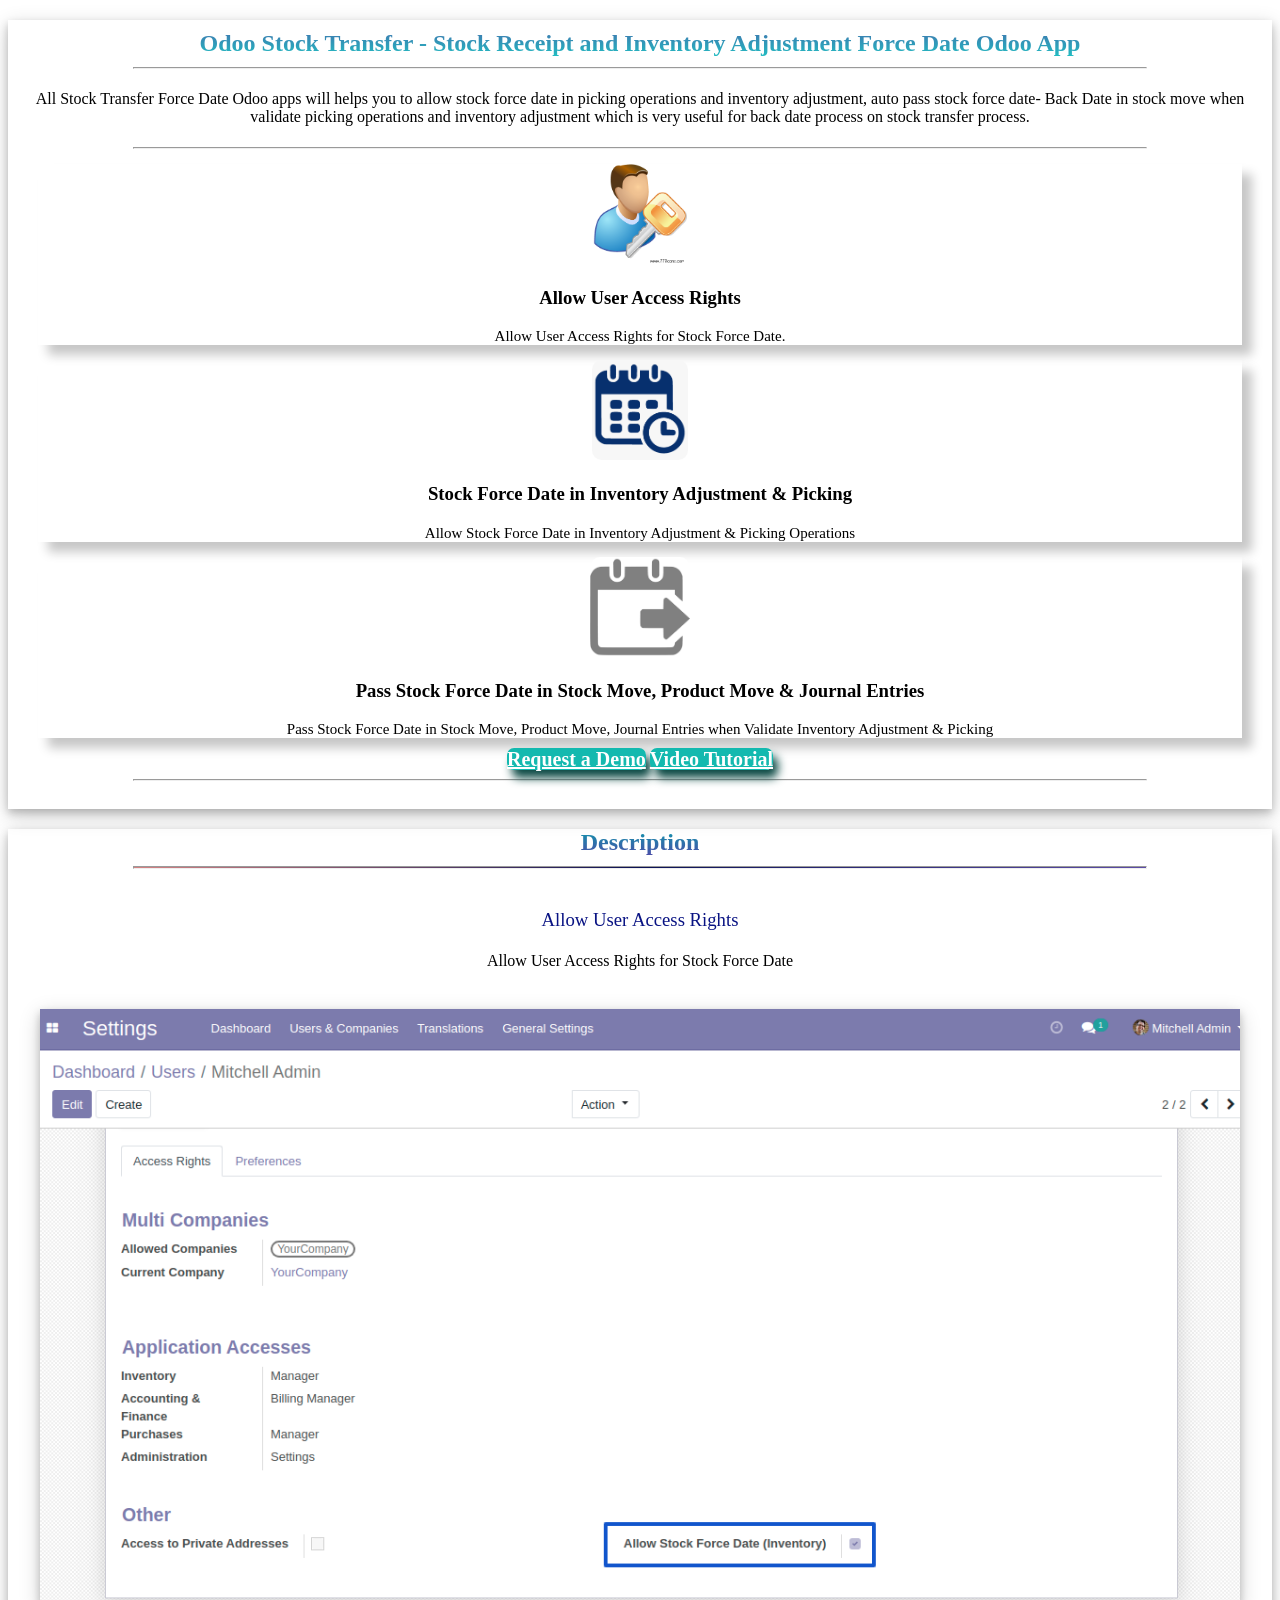
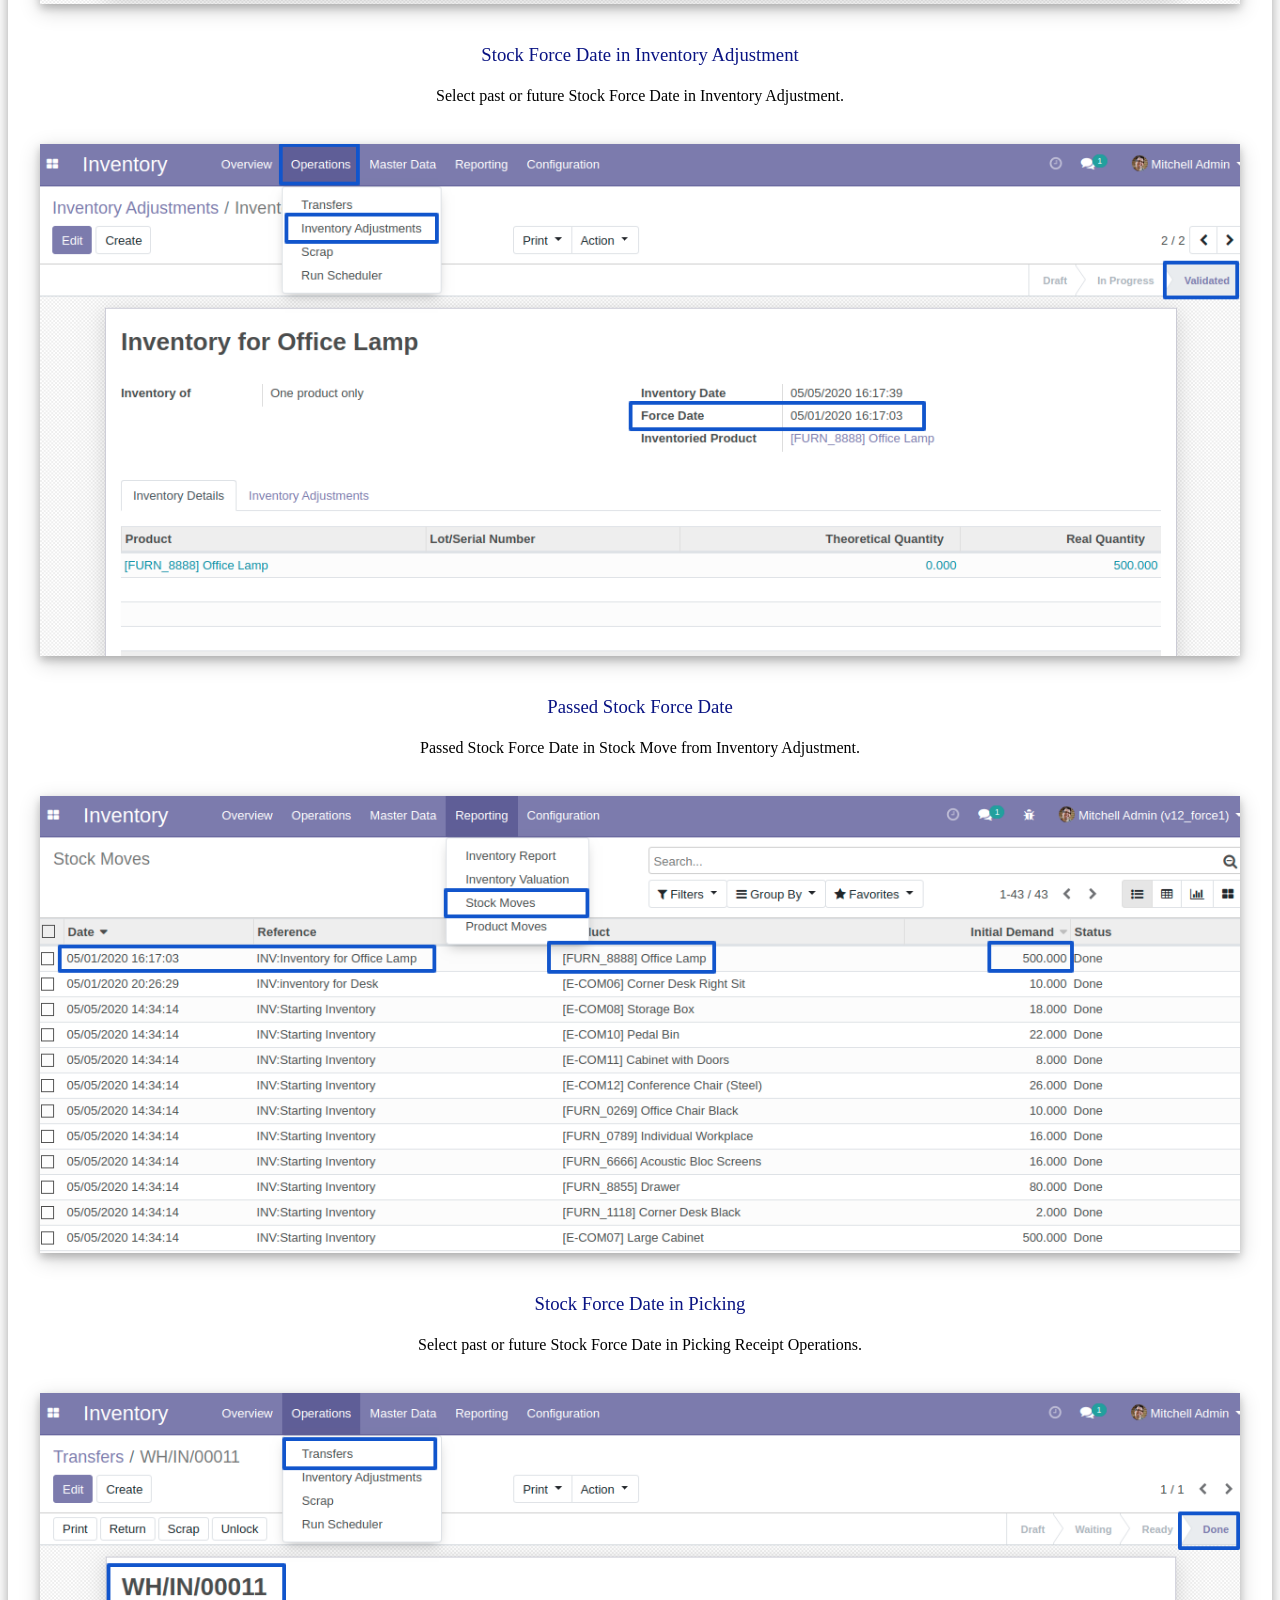
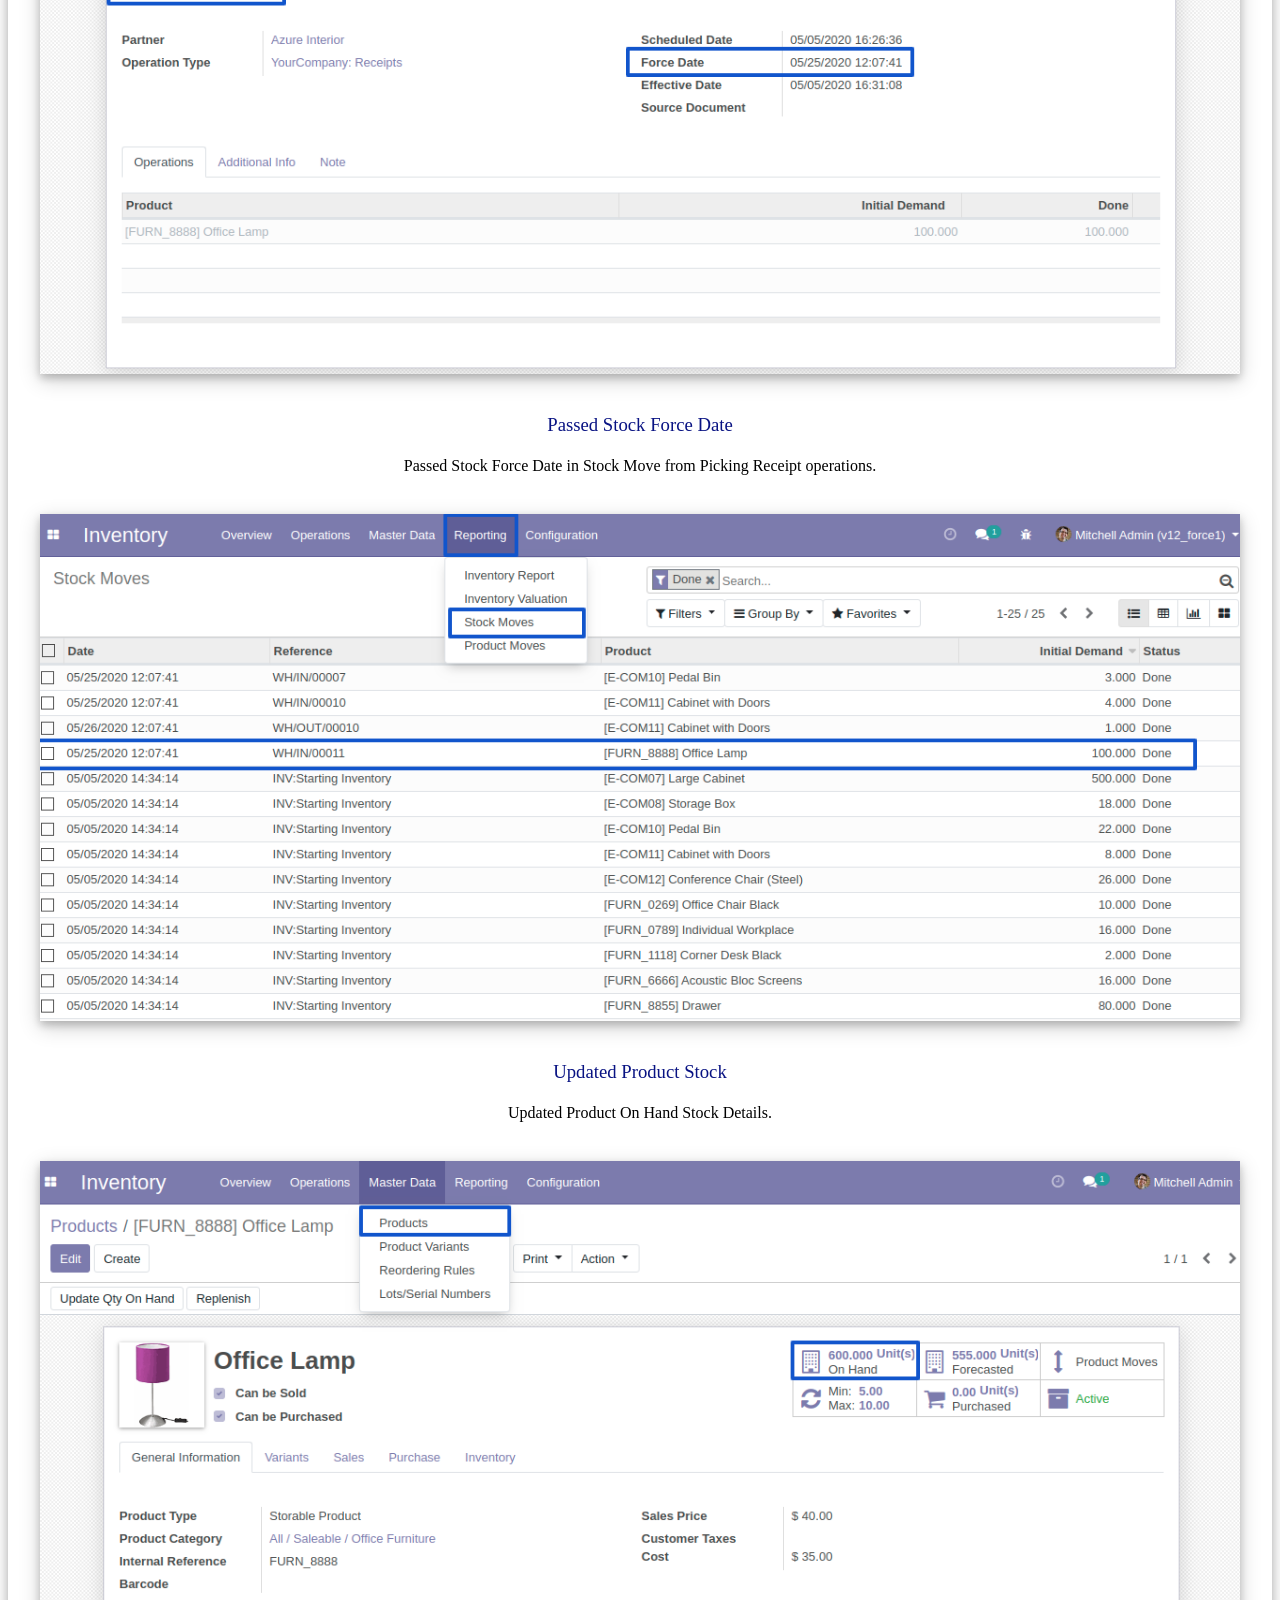
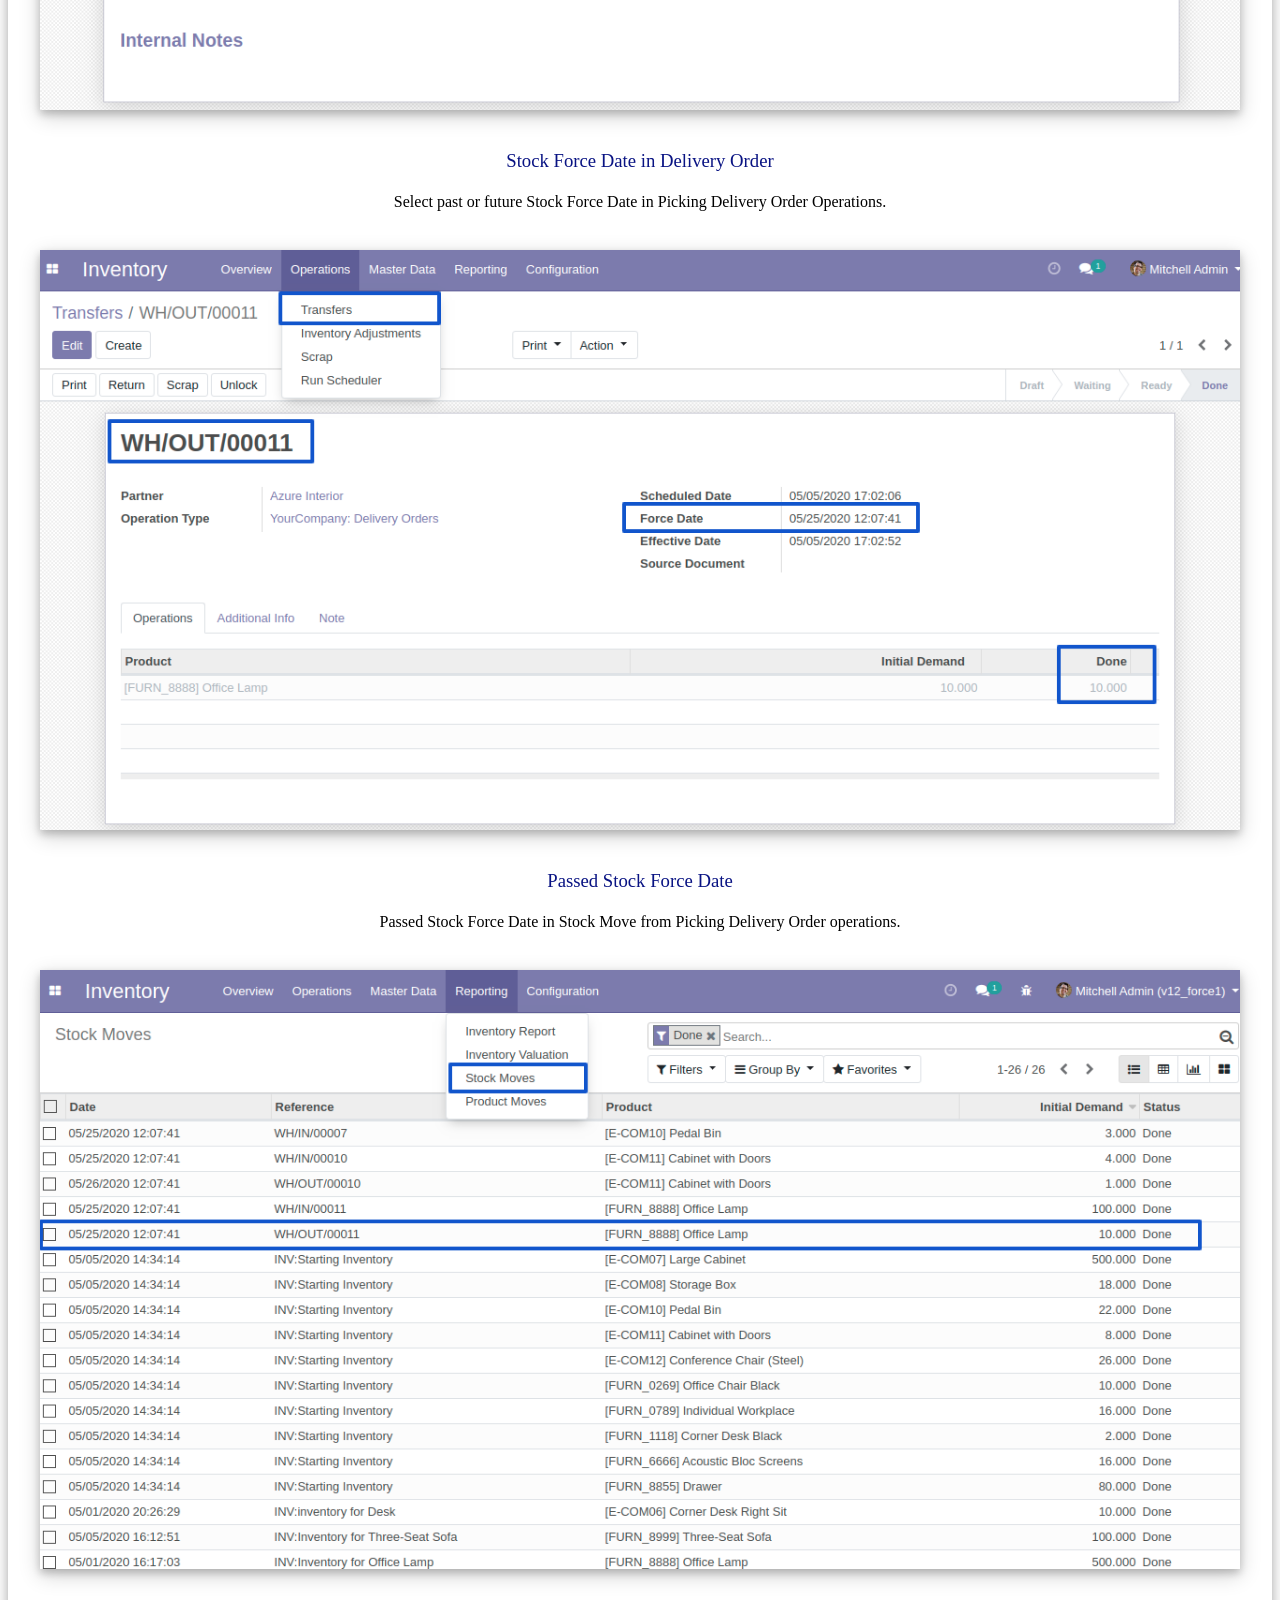
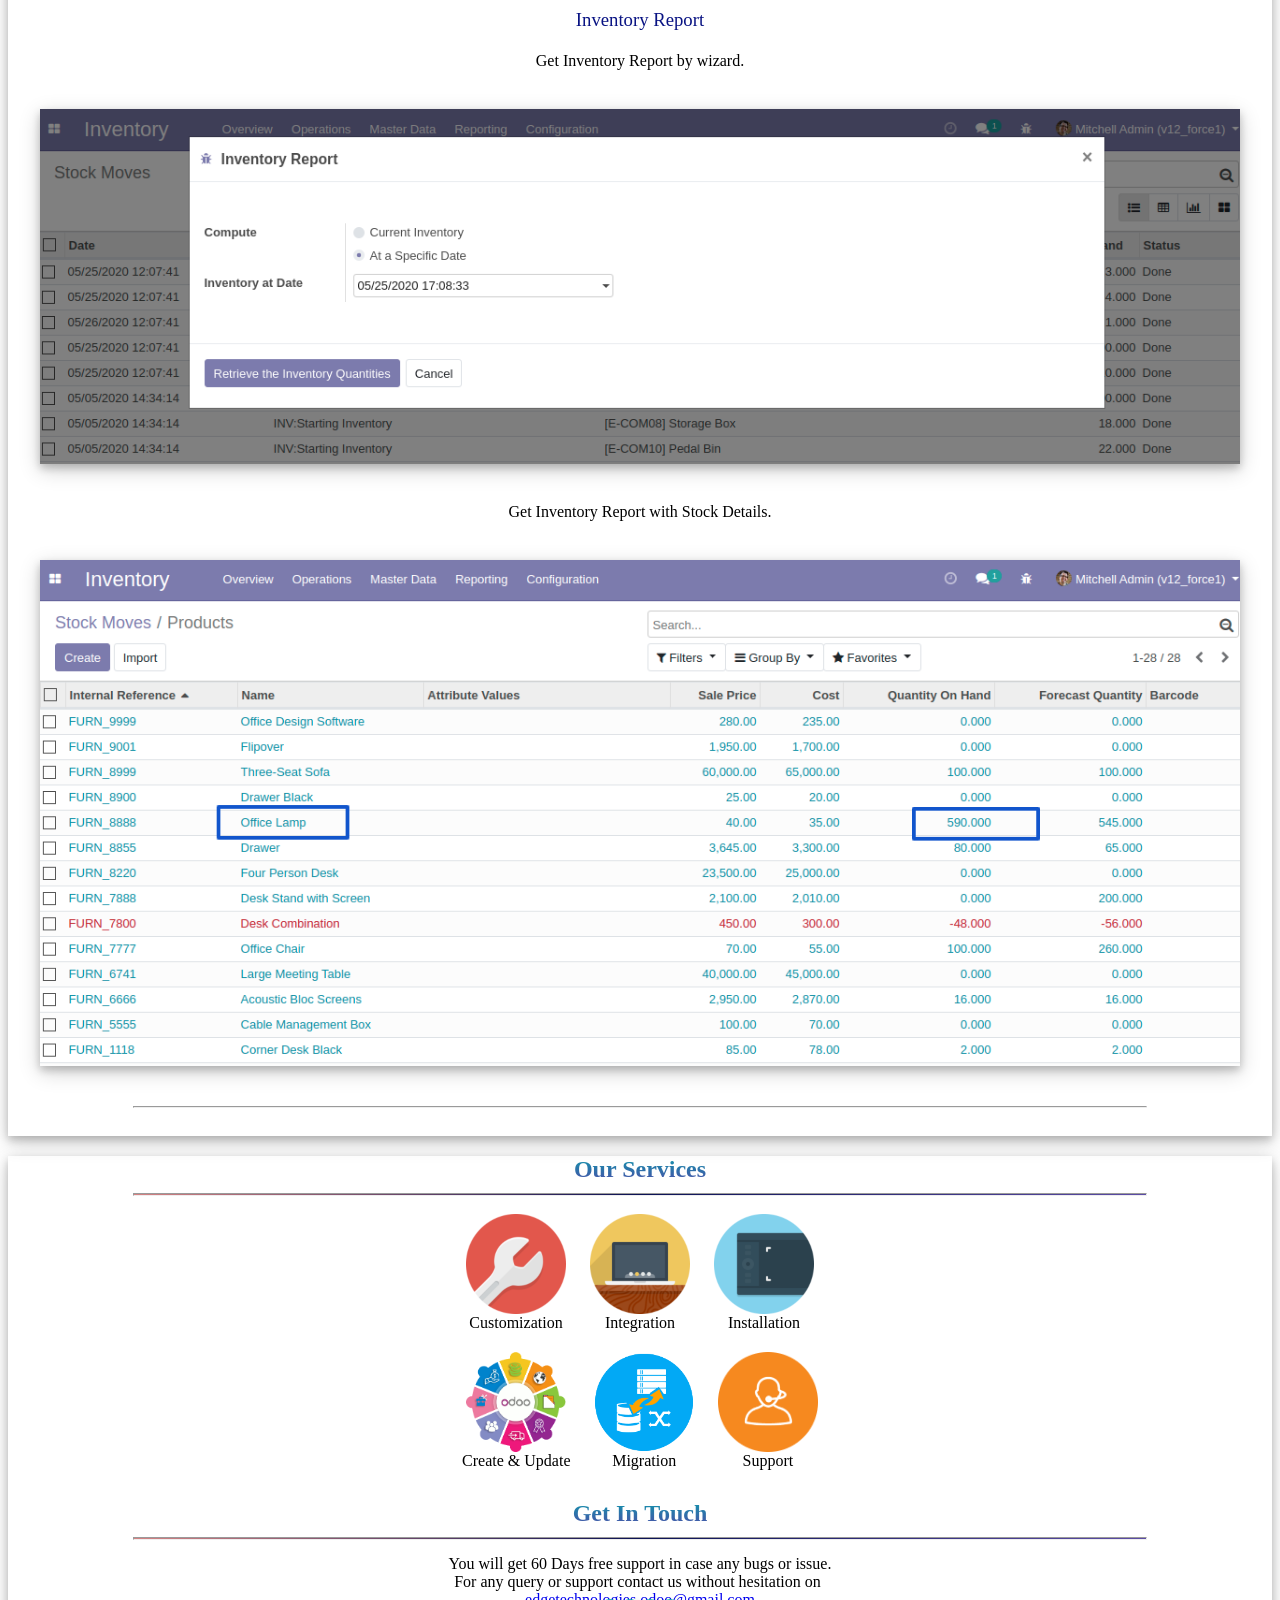
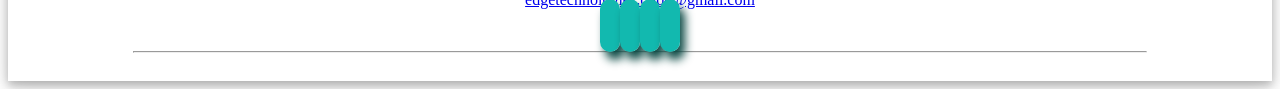
<file: stock_force_date_app/static/description/index.html>
<!DOCTYPE html>
<html>
<head>
	<title>Stock Force Date Odoo App</title>
	<style>

   </style>

</head>
<body>
	<div>
		<section class="oe_container lead title_box" style="box-shadow: 0 4px 8px 0 rgba(0, 0, 0, 0.2), 0 6px 20px 0 rgba(0, 0, 0, 0.19);text-align: center;">
			<div >
				<div >
					<h2 class="oe_slogan title" style="margin-bottom: 10px;padding-top: 10px;    background: -webkit-linear-gradient(#4c59a8, #21bec2);-webkit-background-clip: text;-webkit-text-fill-color: transparent;">
						<b>Odoo Stock Transfer - Stock Receipt and Inventory Adjustment Force Date Odoo App</b>
					</h2>
					<hr style="width: 80%;background: -webkit-gradient(linear, 0 0, 100% 0, from(white), to(white), color-stop(50%, #1c2792));"></hr>
					<p class="oe_slogan" style="padding: 5px 10px;"> All Stock Transfer Force Date Odoo apps will helps you to allow stock force date in picking operations and inventory adjustment, auto pass stock force date- Back Date in stock move when validate picking operations and inventory adjustment which is very useful for back date process on stock transfer process.</p>
				</div>
			</div>
			<hr style="width: 80%;"></hr>
			<div>
				<div style="margin: 0px 20px;">
					<div  class="row">
						<div class="col-sm border feature-div" style="margin: 0px 10px;box-shadow: 10px 10px 10px #c7c7c7;" >
							<section style="max-height: 85%;margin: auto;display: contents;">
								<div style="margin-top: 15px;">
									<img class="img img-responsive" src="features/f1.png" style="border-radius: 10%; max-width: 100px;max-height: 100px;    min-height: 100px;margin: auto;" />
								</div>
								<h3>
									<font style="vertical-align: inherit;">
										Allow User Access Rights
									</font>
								</h3>
								<p style="margin-bottom: 10px;">
									<font style="vertical-align: inherit;font-size: 15px;"> Allow User Access Rights for Stock Force Date. </font>
								</p>
							</section> 
						</div>
						<div class="col-sm border feature-div" style="margin: 0px 10px;box-shadow: 10px 10px 10px #c7c7c7;" >
							<section style="max-height: 85%;margin: auto;display: contents;">
								<div style="margin-top: 15px;">
									<img class="img img-responsive" src="features/f2.png" style="border-radius: 10%; max-width: 100px;max-height: 100px;    min-height: 100px;margin: auto;" />
								</div>
								<h3>
									<font style="vertical-align: inherit;">
										Stock Force Date in Inventory Adjustment &amp; Picking
									</font>
								</h3>
								<p style="margin-bottom: 10px;">
									<font style="vertical-align: inherit;font-size: 15px;"> Allow Stock Force Date in Inventory Adjustment &amp; Picking Operations</font>
								</p>
							</section> 
						</div>
						<div class="col-sm border feature-div" style="margin: 0px 10px;box-shadow: 10px 10px 10px #c7c7c7;" >
							<section style="max-height: 85%;margin: auto;display: contents;">
								<div style="margin-top: 15px;">
									<img class="img img-responsive" src="features/f3.png" style="border-radius: 10%; max-width: 100px;max-height: 100px;    min-height: 100px;margin: auto;" />
								</div>
								<h3>
									<font style="vertical-align: inherit;">
										Pass Stock Force Date in Stock Move, Product Move &amp; Journal Entries

									</font>
								</h3>
								<p style="margin-bottom: 10px;">
									<font style="vertical-align: inherit;font-size: 15px;"> Pass Stock Force Date in Stock Move, Product Move, Journal Entries when Validate Inventory Adjustment &amp; Picking</font>
								</p>
							</section> 
						</div>
					</div>
				</div>
			</div>

			<div >
				<div class="oe_slogan oe_spaced text-center">
					<a class="btn mt8 ml8 button" style="background-color: #13b9af;color: #FFFFFF !important;font-size: 20px;font-weight: bold;border-radius: 7px;min-height: 45px;box-shadow: 5px 8px 10px #0d4a45;    min-width: 300px;margin: 10px 0px;"href="mailto:edgetechnologies.odoo@gmail.com?subject=Request%20Demo%20for%20Stock%20Force%20Date" target="_top"> Request a Demo</a>
					<a class="btn mt8 ml8 button" style="background-color: #13b9af;color: #FFFFFF !important;font-size: 20px;font-weight: bold;border-radius: 7px;min-height: 45px;box-shadow: 5px 8px 10px #0d4a45;min-width: 300px;margin: 10px 0px;" href="https://youtu.be/dPuODkkjbDA" target="_blank"> Video Tutorial</a>
				</div>
			</div>
			<hr style="width: 80%;"></hr>
			<div style="min-height: 20px;"></div>
		</section>
	
		<section class="oe_container lead title_box" style="box-shadow: 0 4px 8px 0 rgba(0, 0, 0, 0.2), 0 6px 20px 0 rgba(0, 0, 0, 0.19);text-align: center;">
			<div  style="margin-bottom: 40px;">
				<div >
					<h2 class="oe_slogan title" style="margin-bottom: 10px;    background: -webkit-linear-gradient(#0e99ac, #4c4ca8);-webkit-background-clip: text;-webkit-text-fill-color: transparent;">
						<b> Description</b>
					</h2>
					<hr style="width: 80%;height: 1px;background: -webkit-gradient(linear, 0 0, 100% 0, from(#d58383), to(#5d4da6), color-stop(50%, #0b1255));"></hr>
				</div>
			</div>
			
			<div >
				<div  style="margin-bottom: 40px;">
					<h3 class="oe_slogan" style="color: #091383;font-weight: initial ;margin: auto;">Allow User Access Rights</h3>
					<p style="padding: 5px 10px;"> Allow User Access Rights for Stock Force Date </p>
					<br/>
					<img class="img-responsive" style="display: block;width: 95%;margin: auto;box-shadow: 0 4px 8px 0 rgba(0, 0, 0, 0.2), 0 6px 20px 0 rgba(0, 0, 0, 0.19);" src="1.png"/>
				</div>
			</div>

			<div>
				<div  style="margin-bottom: 40px;">
					<h3 class="oe_slogan" style="color: #091383;font-weight: initial ;margin: auto;">Stock Force Date in Inventory Adjustment</h3>
					<p style="padding: 5px 10px;">Select past or future Stock Force Date in Inventory Adjustment.</p>
					<br/>
					<img class="img-responsive" style="display: block;width: 95%;margin: auto;box-shadow: 0 4px 8px 0 rgba(0, 0, 0, 0.2), 0 6px 20px 0 rgba(0, 0, 0, 0.19);" src="2.png"/>

				</div>
			</div>

			<div >
				<div  style="margin-bottom: 40px;">
					<h3 class="oe_slogan" style="color: #091383;font-weight: initial ;margin: auto;">Passed Stock Force Date</h3>
					<p style="padding: 5px 10px;"> Passed Stock Force Date in Stock Move from Inventory Adjustment.</p>
					<br/>
					<img class="img-responsive" style="display: block;width: 95%;margin: auto;box-shadow: 0 4px 8px 0 rgba(0, 0, 0, 0.2), 0 6px 20px 0 rgba(0, 0, 0, 0.19);" src="3.png"/>
				</div>
			</div>

			<div >
				<div  style="margin-bottom: 40px;">
					<h3 class="oe_slogan" style="color: #091383;font-weight: initial ;margin: auto;">Stock Force Date in Picking</h3>
					<p style="padding: 5px 10px;">Select past or future Stock Force Date in Picking Receipt Operations.</p>
					<br/>
					<img class="img-responsive" style="display: block;width: 95%;margin: auto;box-shadow: 0 4px 8px 0 rgba(0, 0, 0, 0.2), 0 6px 20px 0 rgba(0, 0, 0, 0.19);" src="4.png"/>
				</div>
			</div>

			<div >
				<div  style="margin-bottom: 40px;">
					<h3 class="oe_slogan" style="color: #091383;font-weight: initial ;margin: auto;">Passed Stock Force Date</h3>
					<p style="padding: 5px 10px;"> Passed Stock Force Date in Stock Move from Picking Receipt operations.</p>
					<br/>
					<img class="img-responsive" style="display: block;width: 95%;margin: auto;box-shadow: 0 4px 8px 0 rgba(0, 0, 0, 0.2), 0 6px 20px 0 rgba(0, 0, 0, 0.19);" src="5.png"/>
				</div>
			</div>

			<div >
				<div  style="margin-bottom: 40px;">
					<h3 class="oe_slogan" style="color: #091383;font-weight: initial ;margin: auto;">Updated Product Stock</h3>
					<p style="padding: 5px 10px;"> Updated Product On Hand Stock Details.</p>
					<br/>
					<img class="img-responsive" style="display: block;width: 95%;margin: auto;box-shadow: 0 4px 8px 0 rgba(0, 0, 0, 0.2), 0 6px 20px 0 rgba(0, 0, 0, 0.19);" src="6.png"/>
				</div>
			</div>

			<div >
				<div  style="margin-bottom: 40px;">
					<h3 class="oe_slogan" style="color: #091383;font-weight: initial ;margin: auto;">Stock Force Date in Delivery Order</h3>
					<p style="padding: 5px 10px;"> Select past or future Stock Force Date in Picking Delivery Order Operations.</p>
					<br/>
					<img class="img-responsive" style="display: block;width: 95%;margin: auto;box-shadow: 0 4px 8px 0 rgba(0, 0, 0, 0.2), 0 6px 20px 0 rgba(0, 0, 0, 0.19);" src="7.png"/>
				</div>
			</div>


			<div >
				<div  style="margin-bottom: 40px;">
					<h3 class="oe_slogan" style="color: #091383;font-weight: initial ;margin: auto;">Passed Stock Force Date</h3>
					<p style="padding: 5px 10px;"> Passed Stock Force Date in Stock Move from Picking Delivery Order operations.</p>
					<br/>
					<img class="img-responsive" style="display: block;width: 95%;margin: auto;box-shadow: 0 4px 8px 0 rgba(0, 0, 0, 0.2), 0 6px 20px 0 rgba(0, 0, 0, 0.19);" src="8.png"/>
				</div>
			</div>


			<div >
				<div  style="margin-bottom: 40px;">
					<h3 class="oe_slogan" style="color: #091383;font-weight: initial ;margin: auto;">Inventory Report</h3>
					<p style="padding: 5px 10px;"> Get Inventory Report by wizard.</p>
					<br/>
					<img class="img-responsive" style="display: block;width: 95%;margin: auto;box-shadow: 0 4px 8px 0 rgba(0, 0, 0, 0.2), 0 6px 20px 0 rgba(0, 0, 0, 0.19);" src="r1.png"/>
					<br/>
					<p style="padding: 5px 10px;"> Get Inventory Report with Stock Details.</p>
					<br/>
					<img class="img-responsive" style="display: block;width: 95%;margin: auto;box-shadow: 0 4px 8px 0 rgba(0, 0, 0, 0.2), 0 6px 20px 0 rgba(0, 0, 0, 0.19);" src="r2.png"/>
				</div>
			</div>


			<hr style="width: 80%;"></hr>
			<div style="min-height: 20px;"></div>
		</section>

		<section class="oe_container lead title_box" style="box-shadow: 0 4px 8px 0 rgba(0, 0, 0, 0.2), 0 6px 20px 0 rgba(0, 0, 0, 0.19);text-align: center;">
			<div>
				<div>
					<h2 class="oe_slogan title" style="margin-bottom: 10px;    background: -webkit-linear-gradient(#0e99ac, #4c4ca8);-webkit-background-clip: text;-webkit-text-fill-color: transparent;">
						<b> Our Services</b>
					</h2>
					<hr style="width: 80%;height: 1px;background: -webkit-gradient(linear, 0 0, 100% 0, from(#d58383), to(#5d4da6), color-stop(50%, #0b1255));"></hr>
				</div>
			</div>
			<div class="row">
				<a style="display: inline-grid;margin: 10px;"  class="col-sm">
					<img class="img img-responsive" style="max-height: 100px;max-width: 100px;   margin: auto;" src="services/customization.png"/>
					<span>Customization</span>
				</a>
				<a style="display: inline-grid; margin: 10px;" class="col-sm">
					<img class="img img-responsive" style="max-height: 100px;max-width: 100px;margin: auto;" src="services/integration.png"/>
					<span>Integration</span>
				</a>
				<a style="display: inline-grid;margin: 10px;" class="col-sm">
					<img class="img img-responsive" style="max-height: 100px;max-width: 100px;margin: auto;" src="services/installation.png"/>
					<span>Installation</span>
				</a>
			</div>
			<div class="row">
				<a style="display: inline-grid;margin: 10px;" class="col-sm">
					<img class="img img-responsive" style="max-height: 100px;max-width: 100px;margin: auto;" src="services/create.gif"/>
					<span>Create & Update</span>
				</a>
				<a style="display: inline-grid;margin: 10px;" class="col-sm">
					<img class="img img-responsive" style="max-height: 100px;max-width: 100px;margin: auto;" src="services/migration.png"/>
					<span>Migration</span>
				</a>
				<a style="display: inline-grid;margin: 10px;" class="col-sm">
					<img class="img img-responsive" style="max-height: 100px;max-width: 100px;margin: auto;" src="services/support.png"/>
					<span>Support</span>
				</a>
			</div>
			<div >
				<div >
					<h2 class="oe_slogan title" style="margin-bottom: 10px;    background: -webkit-linear-gradient(#0e99ac, #4c4ca8);-webkit-background-clip: text;-webkit-text-fill-color: transparent;">
						<b> Get In Touch</b>
					</h2>
					<hr style="width: 80%;height: 1px;background: -webkit-gradient(linear, 0 0, 100% 0, from(#d58383), to(#5d4da6), color-stop(50%, #0b1255));"></hr>
					<p class="oe_slogan" style="margin-bottom: 0px;margin-top: 15px;"> You will get 60 Days free support in case any bugs or issue. </p>
					<div >
						<p class="oe_slogan" style="margin: 0px;margin-right: 5px;"> For any query or support contact us without hesitation
						on</p><a  href="mailto:edgetechnologies.odoo@gmail.com?subject=Support%20Request%20for%20Stock%20Force%20Date" target="_top"> edgetechnologies.odoo@gmail.com</a>
					</div>
				</div>
				<div>
					<a  href="mailto:edgetechnologies.odoo@gmail.com?subject=Support%20Request%20for%20Stock%20Force%20Date" target="_top"> <i class='fa fa-envelope' style="min-width: 50px;background: #12b9af;padding: 10px;font-size: 30px;color: #ffffff;border-radius: 10px;min-height: 50px;box-shadow: 5px 8px 10px #0d4a45;"></i></a>
					<a  href="#" target="_blank"> <i class='fa fa-facebook' style="min-width: 50px;background: #12b9af;padding: 10px;font-size: 30px;color: #ffffff;border-radius: 10px;min-height: 50px;box-shadow: 5px 8px 10px #0d4a45;"></i></a>
					<a  href="#" target="_blank"> <i class='fa fa-linkedin' style="min-width: 50px;background: #12b9af;padding: 10px;font-size: 30px;color: #ffffff;border-radius: 10px;min-height: 50px;box-shadow: 5px 8px 10px #0d4a45;"></i></a>
					<a  href="https://www.youtube.com/channel/UCrljky1245I7MhRNq_Tp46g" target="_blank"> <i class='fa fa-youtube' style="min-width: 50px;background: #12b9af;padding: 10px;font-size: 30px;color: #ffffff;border-radius: 10px;min-height: 50px;box-shadow: 5px 8px 10px #0d4a45;"></i></a>
				</div>
			</div>
			
			<hr style="width: 80%;"></hr>
			
			<div style="min-height: 20px;"></div>
		</section>
		
	</div>
</body>
</html>
</file>
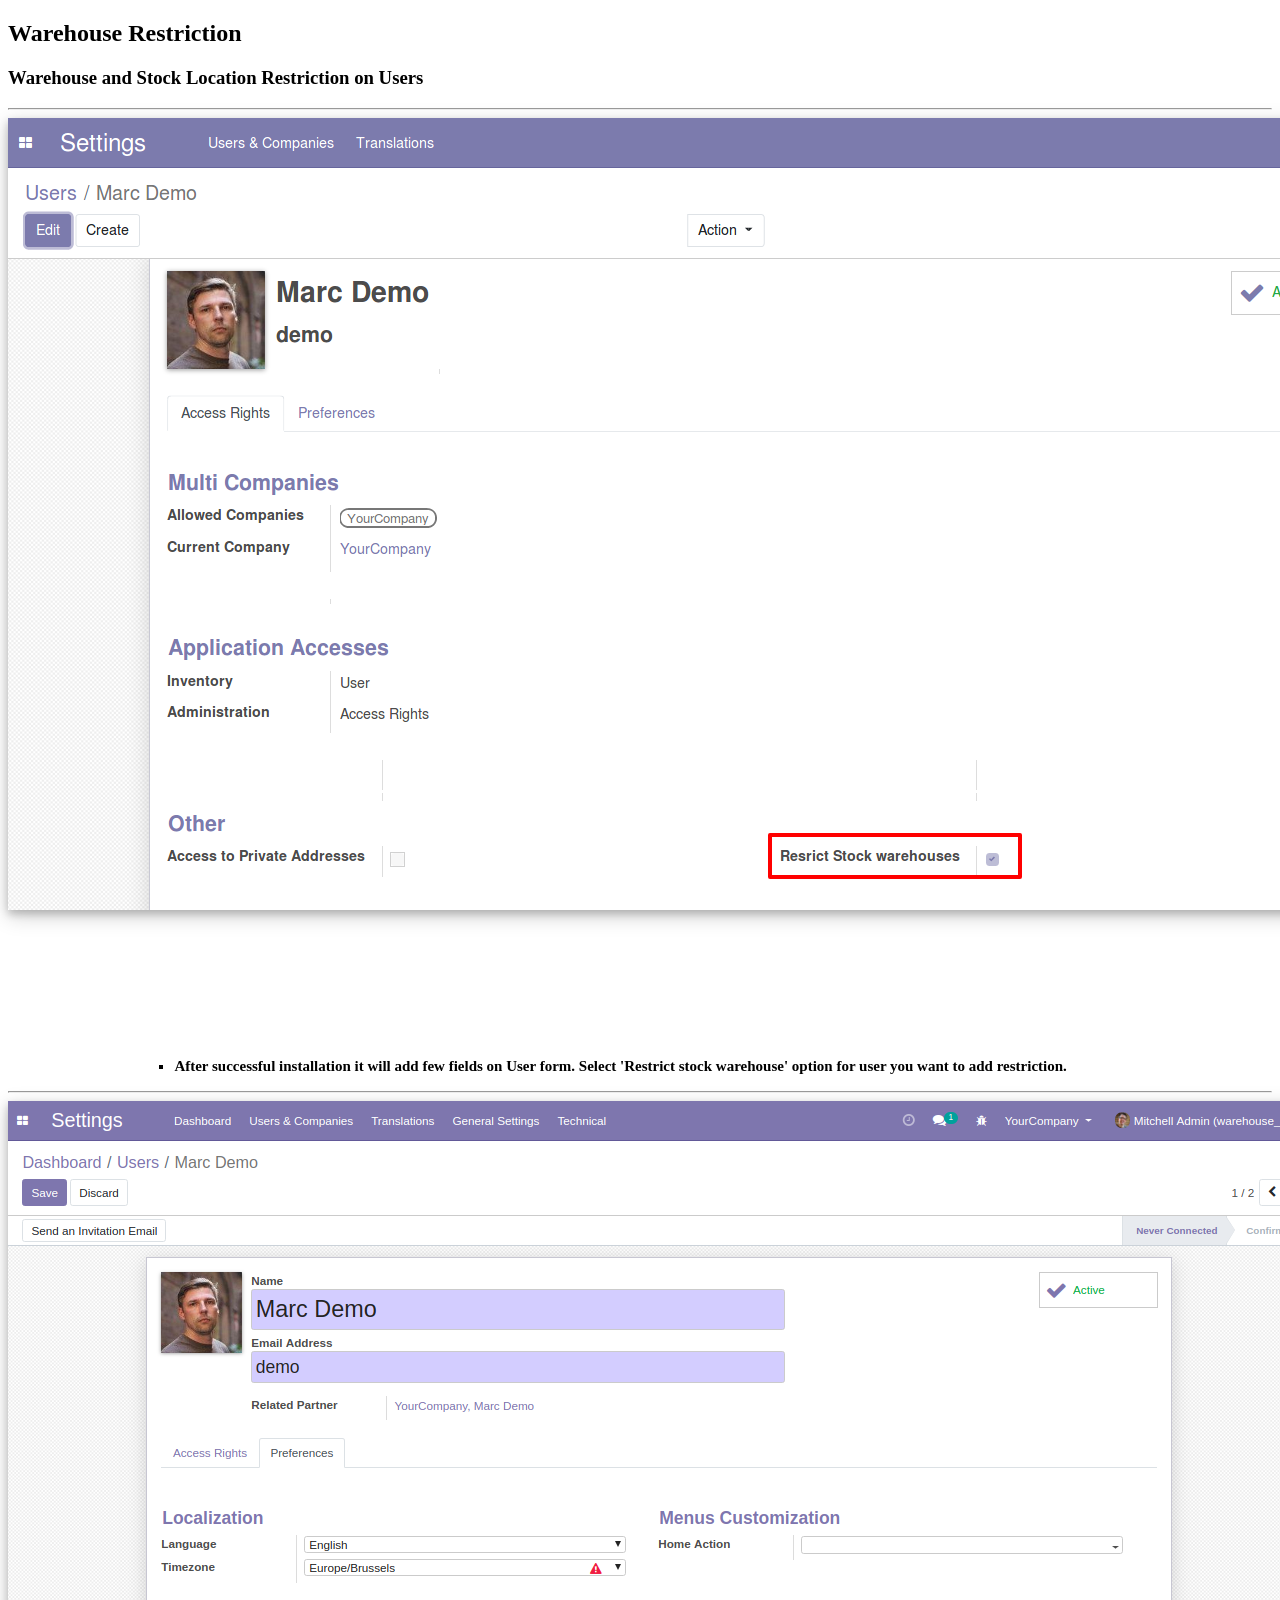
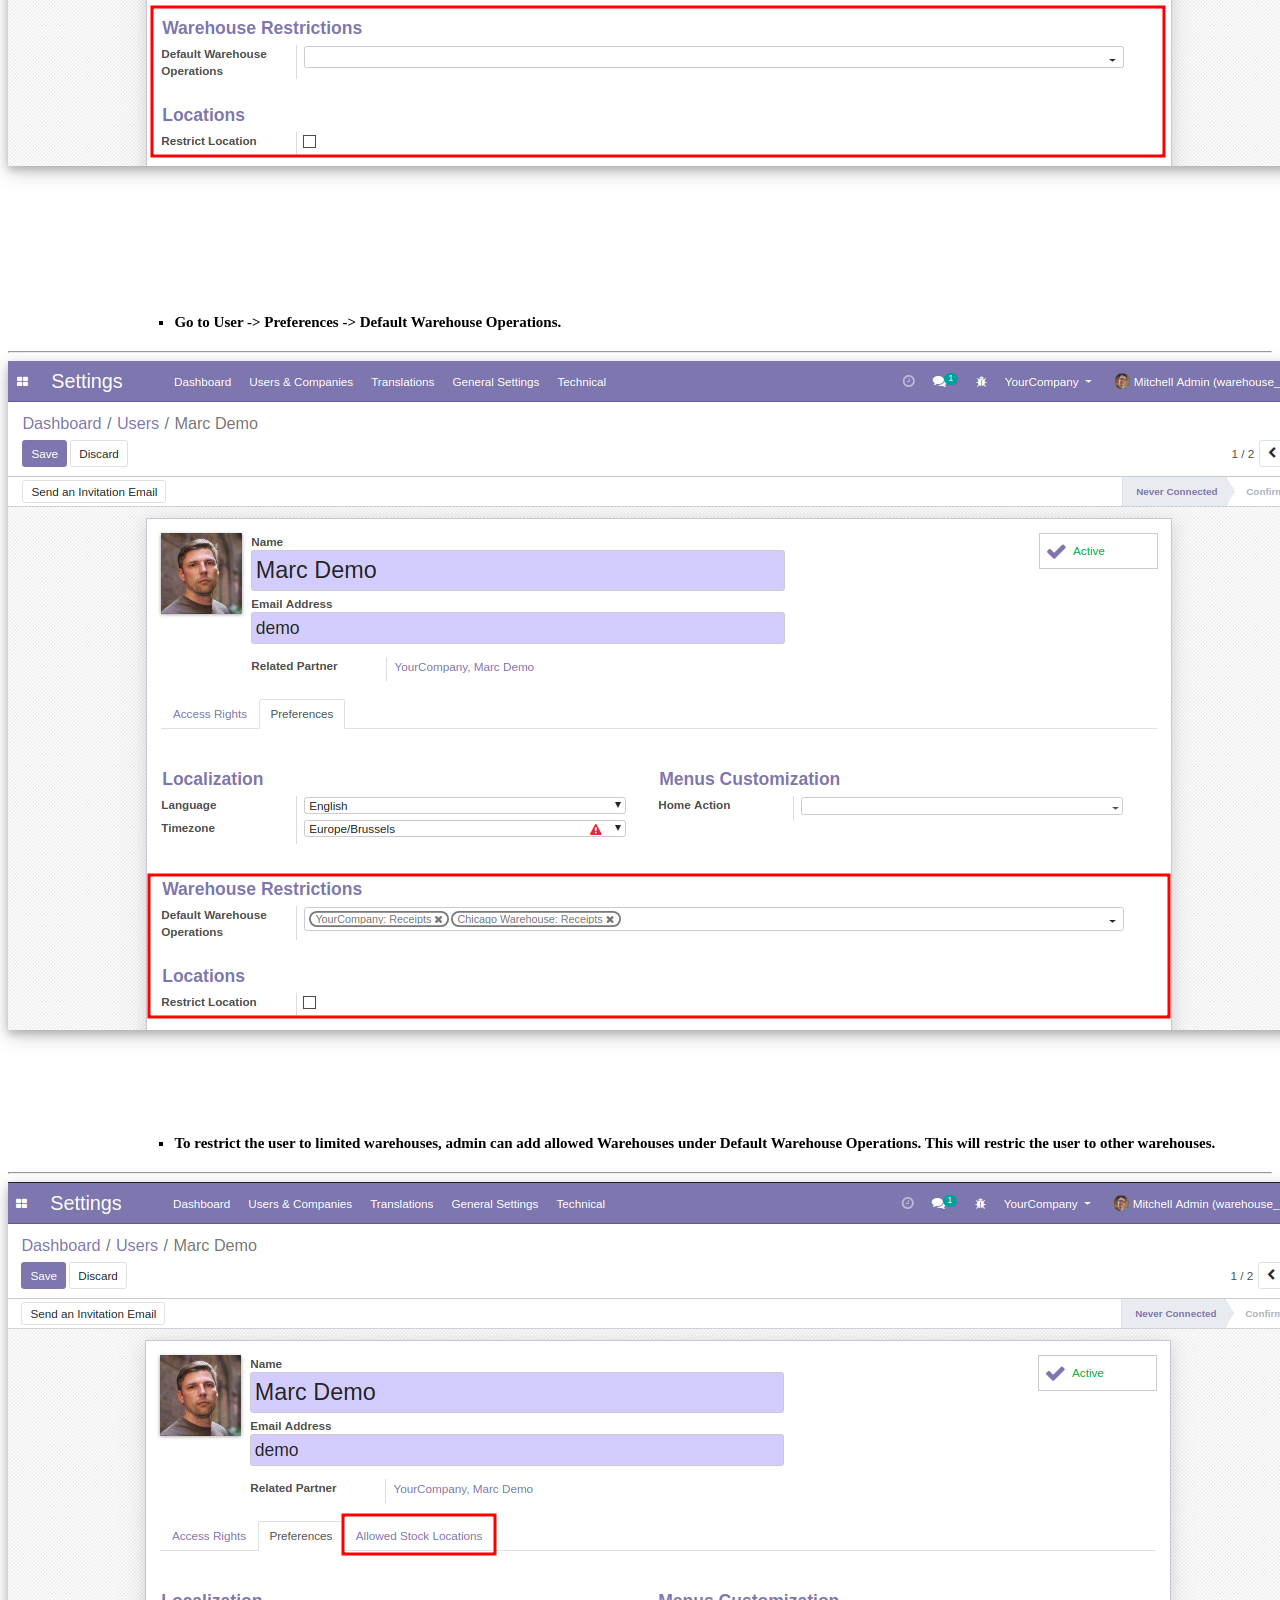
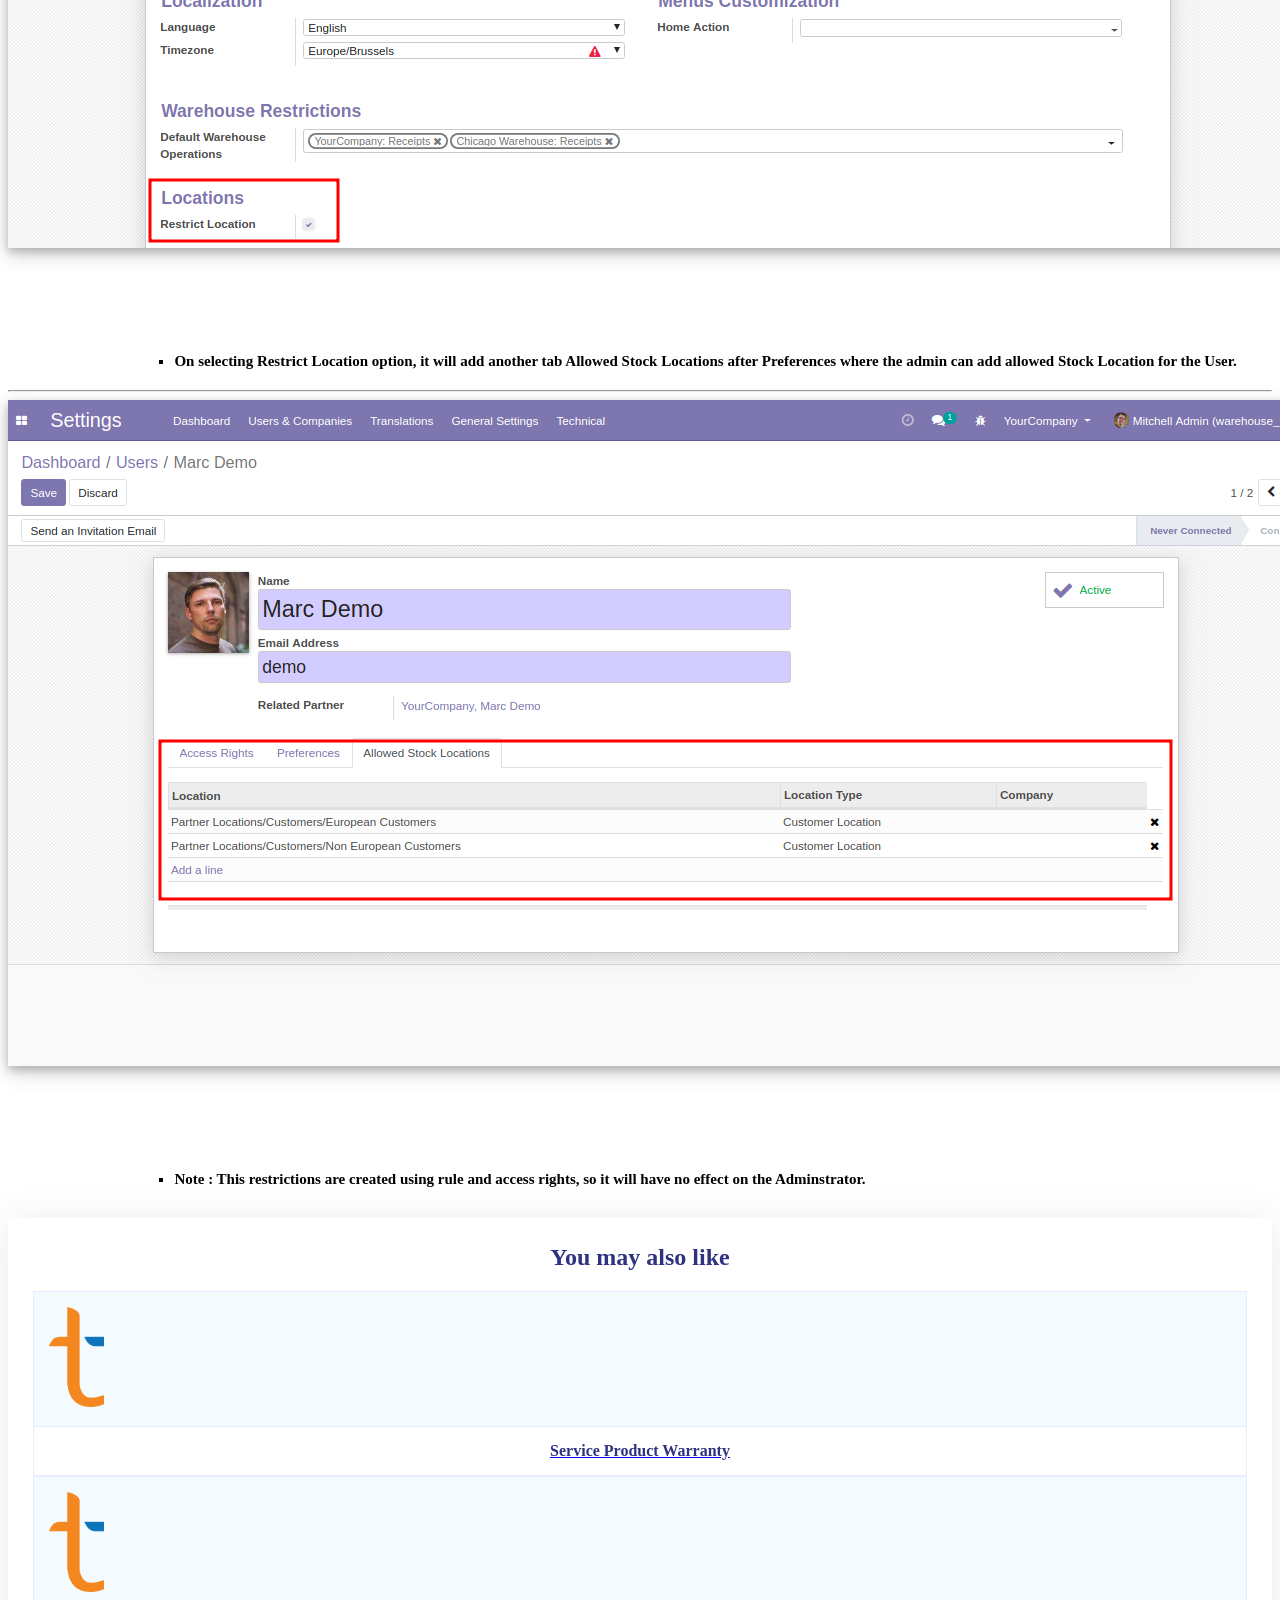
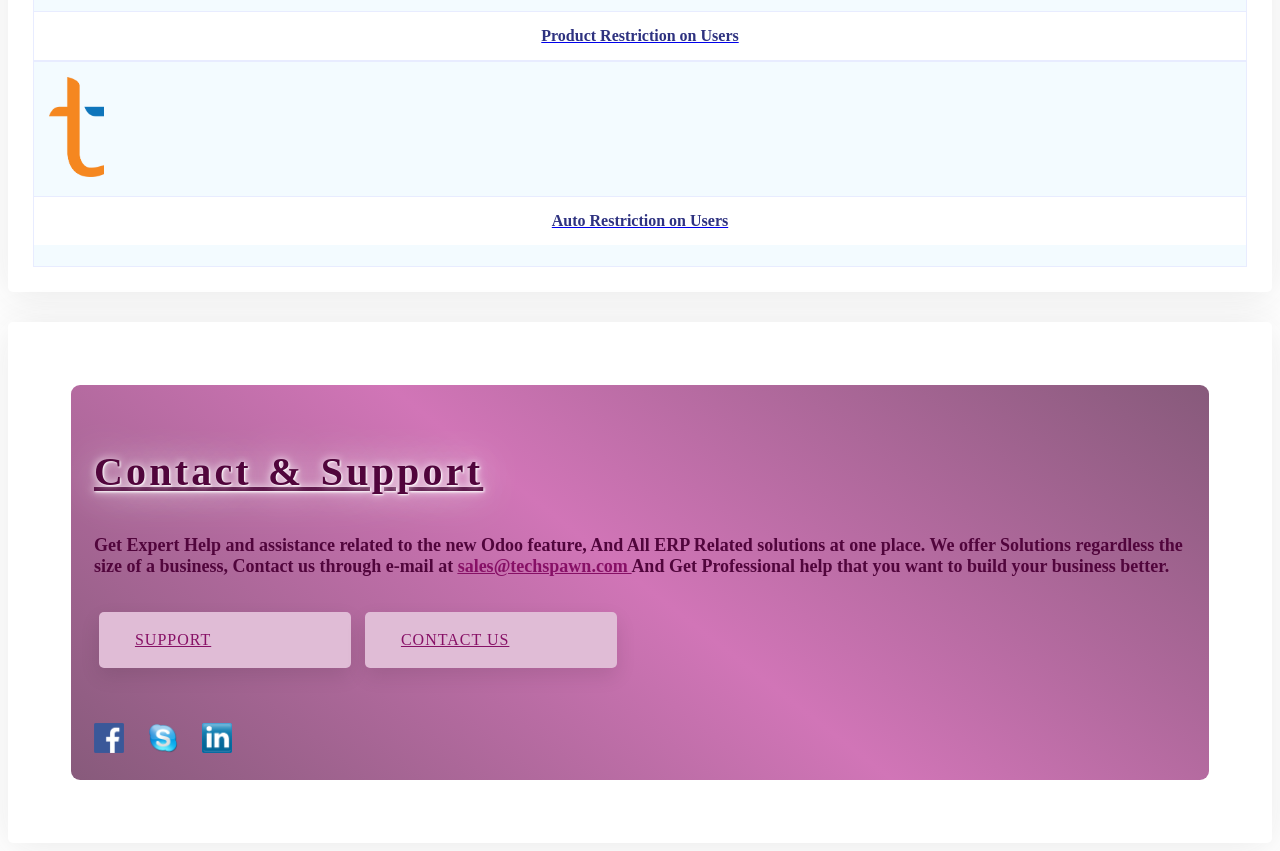
<file: warehouse_stock_restrictions/static/description/index.html>
<!DOCTYPE html>
<html>
<head>
    <title>Warehouse Restriction</title>
<link href="https://fonts.googleapis.com/css?family=Montserrat" rel="stylesheet">

</head>

</style>
<body>



<section class="oe_container">
    <div class="oe_row oe_spaced">
        <div class="oe_span12">
            <h2 class="oe_slogan"><b>Warehouse Restriction</b></h2>
            <h3 class="oe_slogan">Warehouse and Stock Location Restriction on Users</h3>
        </div>
        <div class="oe_span12">
            <hr/>
            <div class="oe_demo oe_picture oe_screenshot" style="margin-bottom: 10%">
                <img src="set_group.png" style="box-shadow: 0 4px 8px 0 rgba(0, 0, 0, 0.2), 0 6px 20px 0 rgba(0, 0, 0, 0.19); background-color: black">
                <br />
                <br />  
            </div>

            <p class="text-center"><ul style="list-style-type: square; margin-left: 10%;font-size: 15px">
               <b> <li>After successful installation it will add few fields on User form. Select 'Restrict stock warehouse' option for user you want to add restriction.</li>
                </ul></b>
            </p>
        </div>
        <div class="oe_span12">
            <hr/>
            <div class="oe_demo oe_picture oe_screenshot" style="margin-bottom: 10%">
                <img src="warehouse.png" style="box-shadow: 0 4px 8px 0 rgba(0, 0, 0, 0.2), 0 6px 20px 0 rgba(0, 0, 0, 0.19); background-color: black">
                <br />
                <br />  
            </div>

            <p class="text-center"><ul style="list-style-type: square; margin-left: 10%;font-size: 15px">
               <b> <li>Go to User -> Preferences -> Default Warehouse Operations. </li>
                </ul></b>
            </p>
        </div>
    </div>
</section>

<section class="oe_container">
    <div class="oe_row oe_spaced">
        <h2 class="oe_slogan"></h2>
        <div class="oe_span12">
            <hr/>
            <div class="oe_demo oe_picture oe_screenshot">
                <img src="warehouse0.png" style="box-shadow: 0 4px 8px 0 rgba(0, 0, 0, 0.2), 0 6px 20px 0 rgba(0, 0, 0, 0.19); background-color: black">
            </div>
            <p class="text-center"><ul style="list-style-type: square; margin-left: 10%; margin-top: 8%; font-size: 15px;"><b>
                <li >To restrict the user to limited warehouses, admin can add allowed Warehouses under Default Warehouse Operations. This will restric the user to other warehouses.</li>
              </ul></b>
            </p>
        </div>
    </div>
</section>


<section class="oe_container">
    <div class="oe_row oe_spaced">
        <h2 class="oe_slogan"></h2>
        <div class="oe_span12">
            <hr/>
            <div class="oe_demo oe_picture oe_screenshot">
                <img src="warehouse1.png" style="box-shadow: 0 4px 8px 0 rgba(0, 0, 0, 0.2), 0 6px 20px 0 rgba(0, 0, 0, 0.19); background-color: black">
            </div>
            <p class="text-center"><ul style="list-style-type: square; margin-left: 10%; margin-top: 8%; font-size: 15px;"><b>
                <li >On selecting Restrict Location option, it will add another tab Allowed Stock Locations after Preferences where the admin can add allowed Stock Location for the User.</li>
              </ul></b>
            </p>
        </div>
    </div>
</section>


<section class="oe_container">
    <div class="oe_row oe_spaced">
        <h2 class="oe_slogan"></h2>
        <div class="oe_span12">
            <hr/>
            <div class="oe_demo oe_picture oe_screenshot">
                <img src="warehouse2.png" style="box-shadow: 0 4px 8px 0 rgba(0, 0, 0, 0.2), 0 6px 20px 0 rgba(0, 0, 0, 0.19); background-color: black">
            </div>
            <p class="text-center"><ul style="list-style-type: square; margin-left: 10%; margin-top: 8%; font-size: 15px;"><b>
                <li >Note : This restrictions are created using rule and access rights, so it will have no effect on the Adminstrator.</li>
              </ul></b>
            </p>
        </div>
    </div>
</section>









<div style="background: #fff; box-shadow: 0 5px 43px rgba(51, 51, 51, 0.1); padding: 2%; border-radius: 5px; margin: 30px 0;">
        <h2 style="text-align: center; font-weight: 600; color: #2e3280; margin: 0 0 20px;">You may also like</h2>
        <div class="row">
            <div class="col-sm-4">
                <div style=" border: 1px solid #e8ecff; background: #f3fbff;">
                    <a target="_blank" href="https://apps.odoo.com/apps/modules/11.0/service_product_warranty/" style=" display: block;">
                        <div style=" padding: 15px;">
                            <img style="max-width: 100%; max-height: 100px" src="icon.png" title="Full Breadcrumb Path" alt="Full Breadcrumb Path">
                        </div>
                        <h4 style=" margin: 0; padding: 15px; font-size: 16px; font-weight: 600; color: #2e3280; text-align: center; border-top: 1px solid #e8ecff; background: #fff;">Service Product Warranty</h4>
                    </a>
                </div>
            </div>
            <div class="col-sm-4">
                <div style=" border: 1px solid #e8ecff; background: #f3fbff;">
                    <a target="_blank" href="https://apps.odoo.com/apps/modules/11.0/user_product_restriction/" style=" display: block;">
                        <div style=" padding: 15px;">
                            <img style="max-width: 100%; max-height: 100px" src="icon.png" title="Advanced Attribute Filters" alt="Advanced Attribute Filters">
                        </div>
                        <h4 style=" margin: 0; padding: 15px; font-size: 16px; font-weight: 600; color: #2e3280; text-align: center; border-top: 1px solid #e8ecff; background: #fff;">Product Restriction on Users </h4>
                    </a>
                </div>
            </div>
            <div class="col-sm-4">
                <div style=" border: 1px solid #e8ecff; background: #f3fbff;">
                    <a target="_blank" href="https://apps.odoo.com/apps/modules/11.0/user_customers_restriction/" style=" display: block;">
                        <div style=" padding: 15px;">
                            <img style="max-width: 100%; max-height: 100px" src="icon.png" title="Product Advanced Attribute" alt="Product Advanced Attribute">
                        </div>
                        <h4 style=" margin: 0; padding: 15px; font-size: 16px; font-weight: 600; color: #2e3280; text-align: center; border-top: 1px solid #e8ecff; background: #fff;">Auto Restriction on Users <h4>
                    </a>
                </div>
            </div>
        </div>
    </div>










<div style="background: #fff; box-shadow: 0 5px 43px rgba(51, 51, 51, 0.1); padding: 5%; border-radius: 5px; margin: 30px 0 0;">
        <div class="row">
            <div class="col-12 text-center">
                <div style="background: linear-gradient(218deg,#875A7B 0,#d175b7 50%,#875A7B 100%); padding: 2%; border-radius: 9px;">
                    <h3 style="color: #51053c; font-size: 40px; font-weight: 600; font-family: comfortaa; word-spacing: 3px; text-shadow: 1px 1px 2px white, 0 0 1em white, 0 0 0.2em white; letter-spacing: .2rem;"><u>Contact &amp; Support</u></h3>
                   

                    <p style="color: #51053c; font-size: 18px; margin-top: 20px; "><b> Get Expert Help and assistance related to the new Odoo feature, And All ERP Related solutions at one place. We offer Solutions regardless the size of a business, Contact us through e-mail at <a class="oe_ap"  href="mailto:sales@techspawn.com" style="color: #871066;"><u> sales@techspawn.com </u>  </a> And Get Professional help that you want to build your business better.</b></p>

                    <div style="margin-top: 30px;">
                        <a href="mailto:sales@techspawn.com" style="padding: 0 36px;height: 56px;line-height: 56px;color: #871066;background: #e0bcd6;display: inline-block;vertical-align: top;text-transform: uppercase;letter-spacing: 1px;font-size: 16px;border-radius: 5px;box-shadow: 0 8px 20px 0 rgba(0, 0, 0, 0.1); margin: 5px; min-width: 180px;"><i class="fa fa-envelope"></i> Support</a>
                        <a href="https://techspawn.com/connect-with-techspawn/" target="_blank" style="padding: 0 36px;height: 56px;line-height: 56px;color: #871066;background: #e0bcd6;display: inline-block;vertical-align: top;text-transform: uppercase;letter-spacing: 1px;font-size: 16px;border-radius: 5px;box-shadow: 0 8px 20px 0 rgba(0, 0, 0, 0.1); margin: 5px; min-width: 180px;"><i class="fa fa-phone"></i> Contact Us</a>
                    </div>
                    <a href="https://www.facebook.com/techspawnsolutions" target="_blank" ><img src='facebook-icon.png' alt="image" height="30" width="30" style="margin-right: 20px; margin-top: 50px" /></a>
                <a href="https://techspawn.com/skype:techspawnsolutions" target="_blank"><img src='skype.png' alt="image" height="30" width="30" style="margin-right: 20px; margin-top: 50px "/></a>
                <a href="https://www.linkedin.com/in/techspawn" target="_blank" ><img src='Linkedin-icon.png' alt="image" height="30" width="30" style="margin-right: 20px; margin-top: 50px"    /></a>
                </div>
            </div>
            
        </div>
    </div>

    </body>
</html>
</file>
